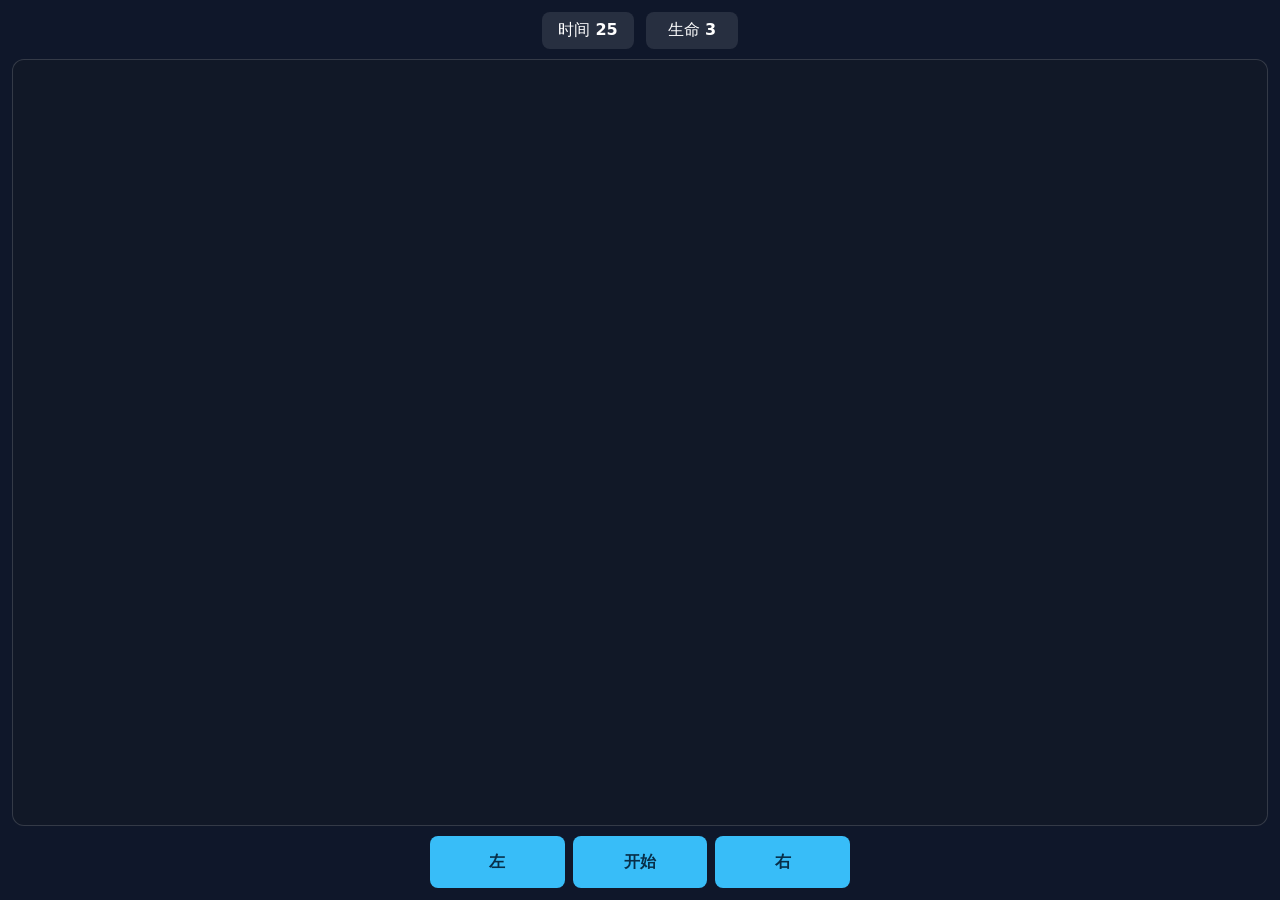
<file: adapters/claude/skills/funloom-minigame-maker/assets/templates/action-minigame/index.html>
<!doctype html>
<html lang="zh-CN">
<head>
  <meta charset="utf-8">
  <meta name="viewport" content="width=device-width, initial-scale=1, viewport-fit=cover">
  <title>Funloom 动作小游戏模板</title>
  <style>
    * { box-sizing: border-box; touch-action: manipulation; }
    html, body { margin: 0; width: 100%; height: 100%; overflow: hidden; background: #0f172a; color: white; font-family: system-ui, sans-serif; }
    main { min-height: 100vh; min-height: 100dvh; display: grid; grid-template-rows: auto 1fr auto; gap: 10px; padding: 12px; }
    .hud { display: flex; justify-content: center; gap: 12px; flex-wrap: wrap; }
    .hud span { min-width: 92px; text-align: center; padding: 8px 10px; border-radius: 8px; background: rgba(255,255,255,.1); }
    canvas { width: 100%; height: 100%; min-height: 320px; border-radius: 12px; background: #111827; border: 1px solid rgba(255,255,255,.15); }
    .controls { display: grid; grid-template-columns: repeat(3, minmax(72px, 1fr)); gap: 8px; width: min(420px, 100%); justify-self: center; }
    button { min-height: 52px; border: 0; border-radius: 8px; background: #38bdf8; color: #082f49; font: inherit; font-weight: 900; }
  </style>
</head>
<body>
  <main>
    <section class="hud"><span>时间 <strong id="time">25</strong></span><span>生命 <strong id="lives">3</strong></span></section>
    <canvas id="game" width="960" height="540"></canvas>
    <section class="controls">
      <button id="left" type="button">左</button>
      <button id="start" type="button">开始</button>
      <button id="right" type="button">右</button>
    </section>
  </main>
  <script>
    const FUNLOOM_ALLOWED_RESULTS = ["success", "failure"];
    let funloomCompleted = false;
    function completeFunloomMinigame(result) {
      if (funloomCompleted) return;
      if (!FUNLOOM_ALLOWED_RESULTS.includes(result)) return;
      funloomCompleted = true;
      parent.postMessage({ type: "funloom:minigame:complete", result }, "*");
    }

    const canvas = document.getElementById("game");
    const ctx = canvas.getContext("2d");
    const timeEl = document.getElementById("time");
    const livesEl = document.getElementById("lives");
    const player = { x: 480, y: 478, w: 72, h: 24, speed: 9 };
    const hazards = [];
    const keys = new Set();
    let running = false;
    let lives = 3;
    let timeLeft = 25;
    let lastSpawn = 0;
    let lastTick = 0;

    function reset() {
      running = true;
      lives = 3;
      timeLeft = 25;
      hazards.length = 0;
      lastSpawn = performance.now();
      lastTick = performance.now();
      player.x = 480;
      requestAnimationFrame(loop);
    }

    function hit(a, b) {
      return a.x < b.x + b.w && a.x + a.w > b.x && a.y < b.y + b.h && a.y + a.h > b.y;
    }

    function loop(now) {
      if (!running) return;
      if (keys.has("ArrowLeft")) player.x -= player.speed;
      if (keys.has("ArrowRight")) player.x += player.speed;
      player.x = Math.max(0, Math.min(canvas.width - player.w, player.x));
      if (now - lastSpawn > 560) {
        hazards.push({ x: Math.random() * (canvas.width - 34), y: -40, w: 34, h: 34, speed: 4 + Math.random() * 4 });
        lastSpawn = now;
      }
      if (now - lastTick > 1000) {
        timeLeft -= 1;
        lastTick = now;
      }
      hazards.forEach((item) => item.y += item.speed);
      for (let i = hazards.length - 1; i >= 0; i -= 1) {
        if (hit(player, hazards[i])) {
          hazards.splice(i, 1);
          lives -= 1;
        } else if (hazards[i].y > canvas.height + 40) {
          hazards.splice(i, 1);
        }
      }
      timeEl.textContent = String(timeLeft);
      livesEl.textContent = String(lives);
      ctx.clearRect(0, 0, canvas.width, canvas.height);
      ctx.fillStyle = "#22c55e";
      ctx.fillRect(player.x, player.y, player.w, player.h);
      ctx.fillStyle = "#fb7185";
      hazards.forEach((item) => ctx.fillRect(item.x, item.y, item.w, item.h));
      if (lives <= 0) return completeFunloomMinigame("failure");
      if (timeLeft <= 0) return completeFunloomMinigame("success");
      requestAnimationFrame(loop);
    }

    window.addEventListener("keydown", (event) => keys.add(event.key));
    window.addEventListener("keyup", (event) => keys.delete(event.key));
    document.getElementById("left").addEventListener("pointerdown", () => keys.add("ArrowLeft"));
    document.getElementById("left").addEventListener("pointerup", () => keys.delete("ArrowLeft"));
    document.getElementById("right").addEventListener("pointerdown", () => keys.add("ArrowRight"));
    document.getElementById("right").addEventListener("pointerup", () => keys.delete("ArrowRight"));
    document.getElementById("start").addEventListener("click", reset);
  </script>
</body>
</html>
</file>
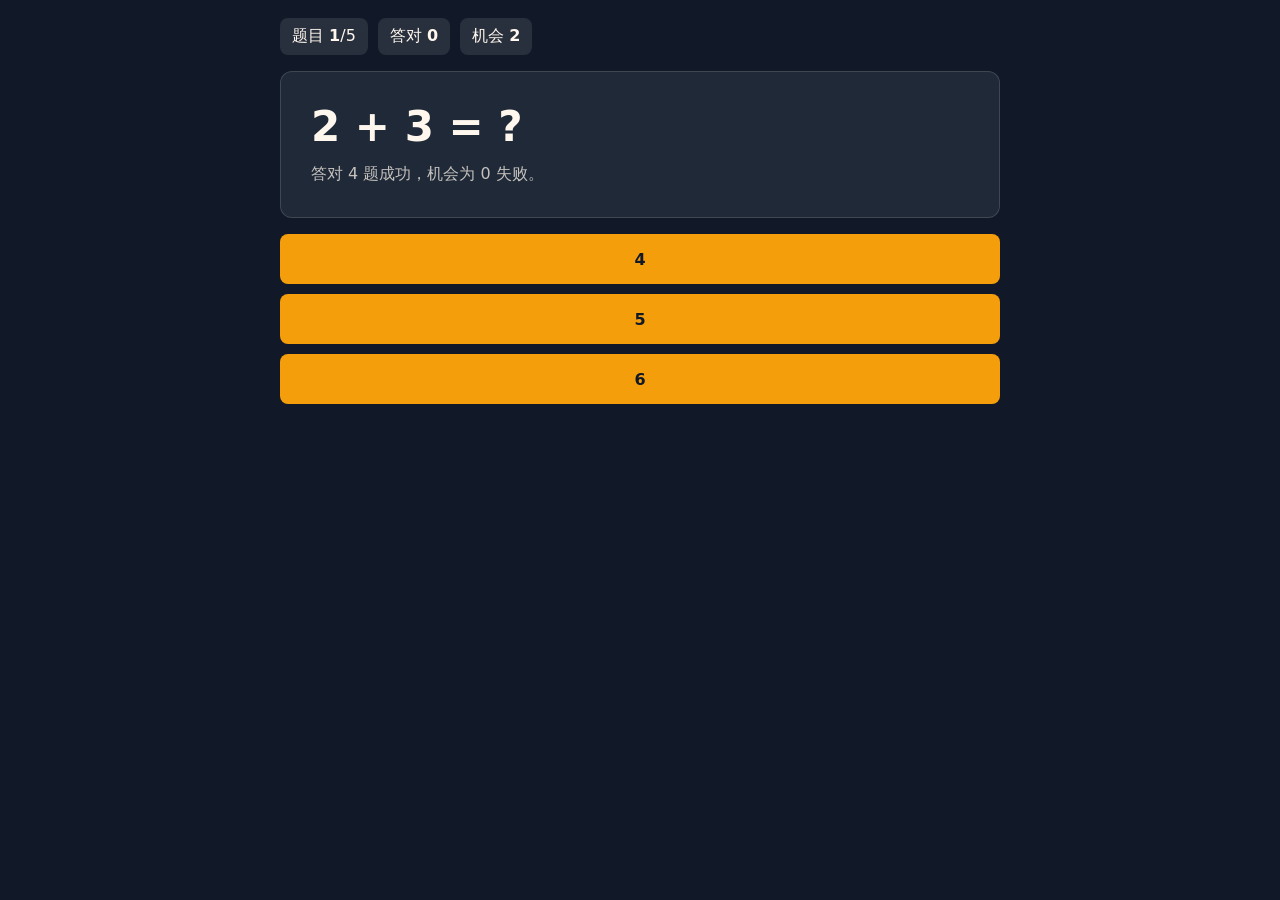
<file: adapters/claude/skills/funloom-minigame-maker/assets/templates/quiz-minigame/index.html>
<!doctype html>
<html lang="zh-CN">
<head>
  <meta charset="utf-8">
  <meta name="viewport" content="width=device-width, initial-scale=1, viewport-fit=cover">
  <title>Funloom 答题小游戏模板</title>
  <style>
    * { box-sizing: border-box; }
    html, body { margin: 0; min-height: 100%; background: #111827; color: #fff7ed; font-family: system-ui, sans-serif; }
    body { display: grid; place-items: center; padding: 18px; }
    main { width: min(720px, 100%); display: grid; gap: 16px; }
    .card { border: 1px solid rgba(255,255,255,.14); border-radius: 12px; padding: clamp(18px, 5vw, 30px); background: #1f2937; }
    h1 { margin: 0 0 10px; font-size: clamp(26px, 7vw, 42px); }
    p { margin: 0; color: rgba(255,247,237,.74); line-height: 1.65; }
    .status { display: flex; gap: 10px; flex-wrap: wrap; }
    .status span { padding: 8px 12px; border-radius: 8px; background: rgba(255,255,255,.1); }
    .answers { display: grid; gap: 10px; }
    button { min-height: 50px; border: 0; border-radius: 8px; padding: 12px 14px; background: #f59e0b; color: #111827; font: inherit; font-weight: 800; }
  </style>
</head>
<body>
  <main>
    <section class="status">
      <span>题目 <strong id="step">1</strong>/5</span>
      <span>答对 <strong id="correct">0</strong></span>
      <span>机会 <strong id="lives">2</strong></span>
    </section>
    <section class="card">
      <h1 id="question">准备开始</h1>
      <p id="hint">答对 4 题成功，机会为 0 失败。</p>
    </section>
    <section class="answers" id="answers"></section>
  </main>
  <script>
    const FUNLOOM_ALLOWED_RESULTS = ["success", "failure"];
    let funloomCompleted = false;
    function completeFunloomMinigame(result) {
      if (funloomCompleted) return;
      if (!FUNLOOM_ALLOWED_RESULTS.includes(result)) return;
      funloomCompleted = true;
      parent.postMessage({ type: "funloom:minigame:complete", result }, "*");
    }

    const questions = [
      { q: "2 + 3 = ?", a: ["4", "5", "6"], ok: "5" },
      { q: "哪一个是红色？", a: ["天空", "草地", "番茄"], ok: "番茄" },
      { q: "HTML 的入口通常是？", a: ["index.html", "save.zip", "cover.png"], ok: "index.html" },
      { q: "success/failure 由谁返回？", a: ["小游戏", "变量面板", "剧情节点"], ok: "小游戏" },
      { q: "小游戏变量变化在哪里配置？", a: ["Funloom 小游戏节点", "CSS", "图片文件"], ok: "Funloom 小游戏节点" }
    ];
    const stepEl = document.getElementById("step");
    const correctEl = document.getElementById("correct");
    const livesEl = document.getElementById("lives");
    const questionEl = document.getElementById("question");
    const answersEl = document.getElementById("answers");
    let index = 0;
    let correct = 0;
    let lives = 2;

    function render() {
      stepEl.textContent = String(Math.min(index + 1, questions.length));
      correctEl.textContent = String(correct);
      livesEl.textContent = String(lives);
      if (correct >= 4) return completeFunloomMinigame("success");
      if (lives <= 0 || index >= questions.length) return completeFunloomMinigame("failure");
      const item = questions[index];
      questionEl.textContent = item.q;
      answersEl.innerHTML = "";
      item.a.forEach((answer) => {
        const button = document.createElement("button");
        button.type = "button";
        button.textContent = answer;
        button.addEventListener("click", () => {
          if (answer === item.ok) correct += 1;
          else lives -= 1;
          index += 1;
          render();
        });
        answersEl.appendChild(button);
      });
    }
    render();
  </script>
</body>
</html>
</file>
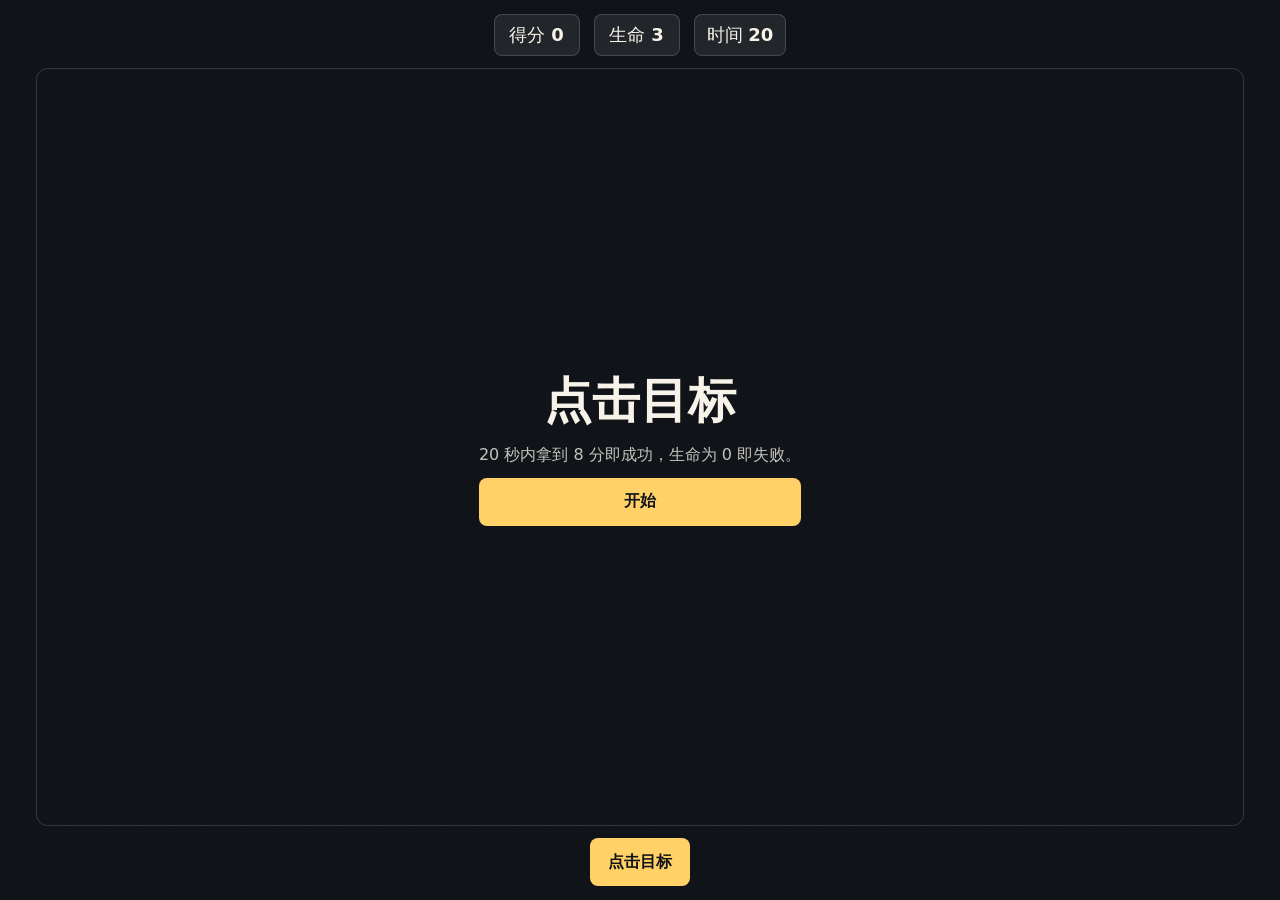
<file: adapters/claude/skills/funloom-minigame-maker/assets/templates/vanilla-minigame/index.html>
<!doctype html>
<html lang="zh-CN">
<head>
  <meta charset="utf-8">
  <meta name="viewport" content="width=device-width, initial-scale=1, viewport-fit=cover">
  <title>Funloom 小游戏模板</title>
  <link rel="stylesheet" href="./style.css">
</head>
<body>
  <main class="game-shell">
    <section class="hud" aria-label="游戏状态">
      <span>得分 <strong id="score">0</strong></span>
      <span>生命 <strong id="lives">3</strong></span>
      <span>时间 <strong id="time">20</strong></span>
    </section>

    <section class="stage" id="stage" aria-label="游戏区域">
      <button id="target" class="target" type="button" aria-label="点击目标"></button>
      <div class="message" id="message">
        <h1>点击目标</h1>
        <p>20 秒内拿到 8 分即成功，生命为 0 即失败。</p>
        <button id="startButton" type="button">开始</button>
      </div>
    </section>

    <section class="touch-controls" aria-label="移动端操作">
      <button id="tapButton" type="button">点击目标</button>
    </section>
  </main>

  <script src="./funloom-adapter.js"></script>
  <script src="./main.js"></script>
</body>
</html>
</file>
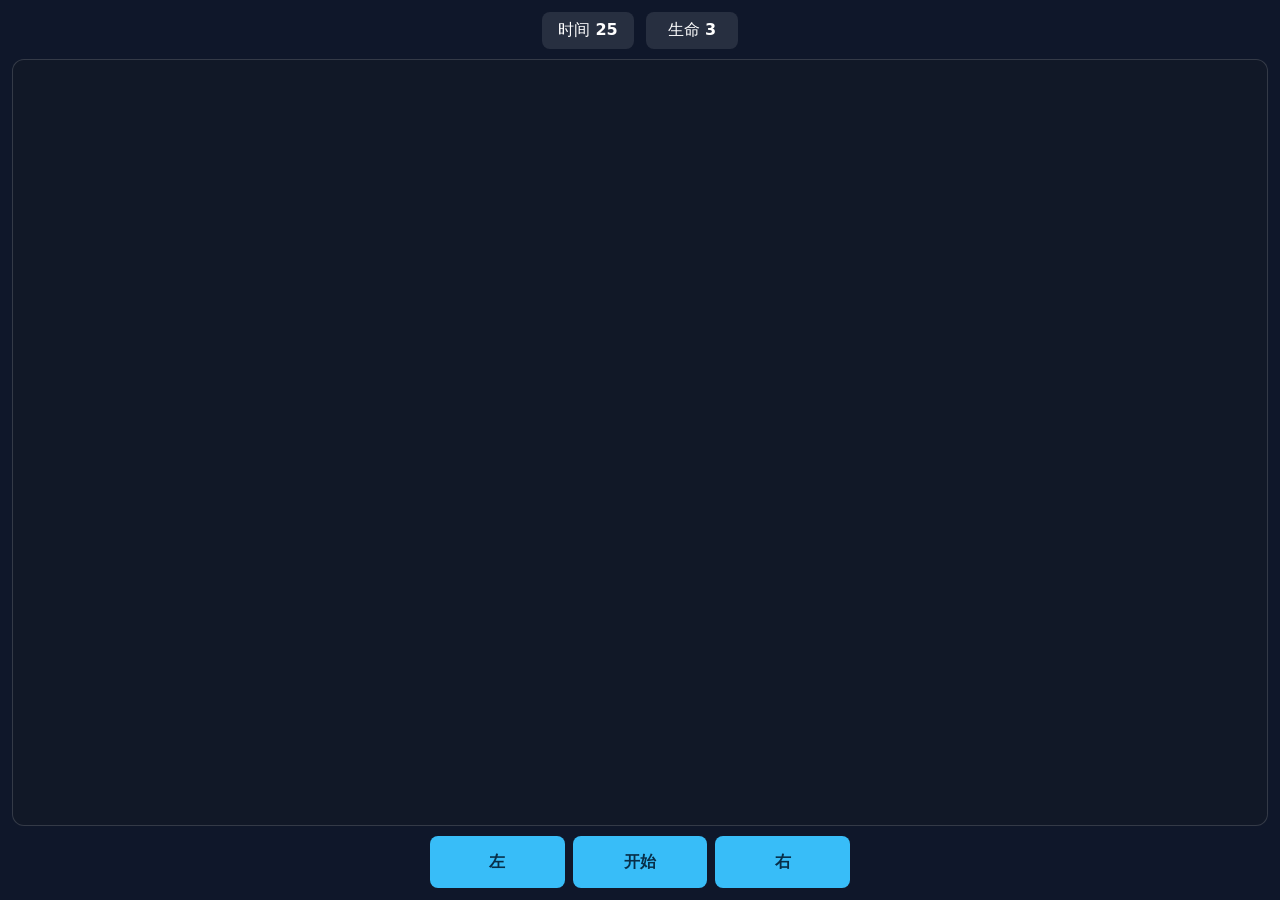
<file: plugins/funloom-minigame-maker/skills/funloom-minigame-maker/assets/templates/action-minigame/index.html>
<!doctype html>
<html lang="zh-CN">
<head>
  <meta charset="utf-8">
  <meta name="viewport" content="width=device-width, initial-scale=1, viewport-fit=cover">
  <title>Funloom 动作小游戏模板</title>
  <style>
    * { box-sizing: border-box; touch-action: manipulation; }
    html, body { margin: 0; width: 100%; height: 100%; overflow: hidden; background: #0f172a; color: white; font-family: system-ui, sans-serif; }
    main { width: 100%; min-height: 100vh; min-height: 100dvh; display: grid; grid-template-rows: auto 1fr auto; gap: 10px; padding: 12px; }
    .hud { display: flex; justify-content: center; gap: 12px; flex-wrap: wrap; }
    .hud span { min-width: 92px; text-align: center; padding: 8px 10px; border-radius: 8px; background: rgba(255,255,255,.1); }
    canvas { width: 100%; height: 100%; min-height: 320px; border-radius: 12px; background: #111827; border: 1px solid rgba(255,255,255,.15); }
    .controls { display: grid; grid-template-columns: repeat(3, minmax(72px, 1fr)); gap: 8px; width: min(420px, 100%); justify-self: center; }
    button { min-height: 52px; border: 0; border-radius: 8px; background: #38bdf8; color: #082f49; font: inherit; font-weight: 900; }
    @media (orientation: portrait) { canvas { min-height: min(58vh, 520px); } }
  </style>
</head>
<body>
  <main>
    <section class="hud"><span>时间 <strong id="time">25</strong></span><span>生命 <strong id="lives">3</strong></span></section>
    <canvas id="game" width="960" height="540"></canvas>
    <section class="controls">
      <button id="left" type="button">左</button>
      <button id="start" type="button">开始</button>
      <button id="right" type="button">右</button>
    </section>
  </main>
  <script>
    const FUNLOOM_ALLOWED_RESULTS = ["success", "failure"];
    let funloomCompleted = false;
    function completeFunloomMinigame(result) {
      if (funloomCompleted) return;
      if (!FUNLOOM_ALLOWED_RESULTS.includes(result)) return;
      funloomCompleted = true;
      parent.postMessage({ type: "funloom:minigame:complete", result }, "*");
    }

    const canvas = document.getElementById("game");
    const ctx = canvas.getContext("2d");
    const timeEl = document.getElementById("time");
    const livesEl = document.getElementById("lives");
    const player = { x: 480, y: 478, w: 72, h: 24, speed: 9 };
    const hazards = [];
    const keys = new Set();
    let running = false;
    let lives = 3;
    let timeLeft = 25;
    let lastSpawn = 0;
    let lastTick = 0;

    function reset() {
      running = true;
      lives = 3;
      timeLeft = 25;
      hazards.length = 0;
      lastSpawn = performance.now();
      lastTick = performance.now();
      player.x = 480;
      requestAnimationFrame(loop);
    }

    function hit(a, b) {
      return a.x < b.x + b.w && a.x + a.w > b.x && a.y < b.y + b.h && a.y + a.h > b.y;
    }

    function loop(now) {
      if (!running) return;
      if (keys.has("ArrowLeft")) player.x -= player.speed;
      if (keys.has("ArrowRight")) player.x += player.speed;
      player.x = Math.max(0, Math.min(canvas.width - player.w, player.x));
      if (now - lastSpawn > 560) {
        hazards.push({ x: Math.random() * (canvas.width - 34), y: -40, w: 34, h: 34, speed: 4 + Math.random() * 4 });
        lastSpawn = now;
      }
      if (now - lastTick > 1000) {
        timeLeft -= 1;
        lastTick = now;
      }
      hazards.forEach((item) => item.y += item.speed);
      for (let i = hazards.length - 1; i >= 0; i -= 1) {
        if (hit(player, hazards[i])) {
          hazards.splice(i, 1);
          lives -= 1;
        } else if (hazards[i].y > canvas.height + 40) {
          hazards.splice(i, 1);
        }
      }
      timeEl.textContent = String(timeLeft);
      livesEl.textContent = String(lives);
      ctx.clearRect(0, 0, canvas.width, canvas.height);
      ctx.fillStyle = "#22c55e";
      ctx.fillRect(player.x, player.y, player.w, player.h);
      ctx.fillStyle = "#fb7185";
      hazards.forEach((item) => ctx.fillRect(item.x, item.y, item.w, item.h));
      if (lives <= 0) return completeFunloomMinigame("failure");
      if (timeLeft <= 0) return completeFunloomMinigame("success");
      requestAnimationFrame(loop);
    }

    window.addEventListener("keydown", (event) => keys.add(event.key));
    window.addEventListener("keyup", (event) => keys.delete(event.key));
    document.getElementById("left").addEventListener("pointerdown", () => keys.add("ArrowLeft"));
    document.getElementById("left").addEventListener("pointerup", () => keys.delete("ArrowLeft"));
    document.getElementById("right").addEventListener("pointerdown", () => keys.add("ArrowRight"));
    document.getElementById("right").addEventListener("pointerup", () => keys.delete("ArrowRight"));
    document.getElementById("start").addEventListener("click", reset);
  </script>
</body>
</html>
</file>
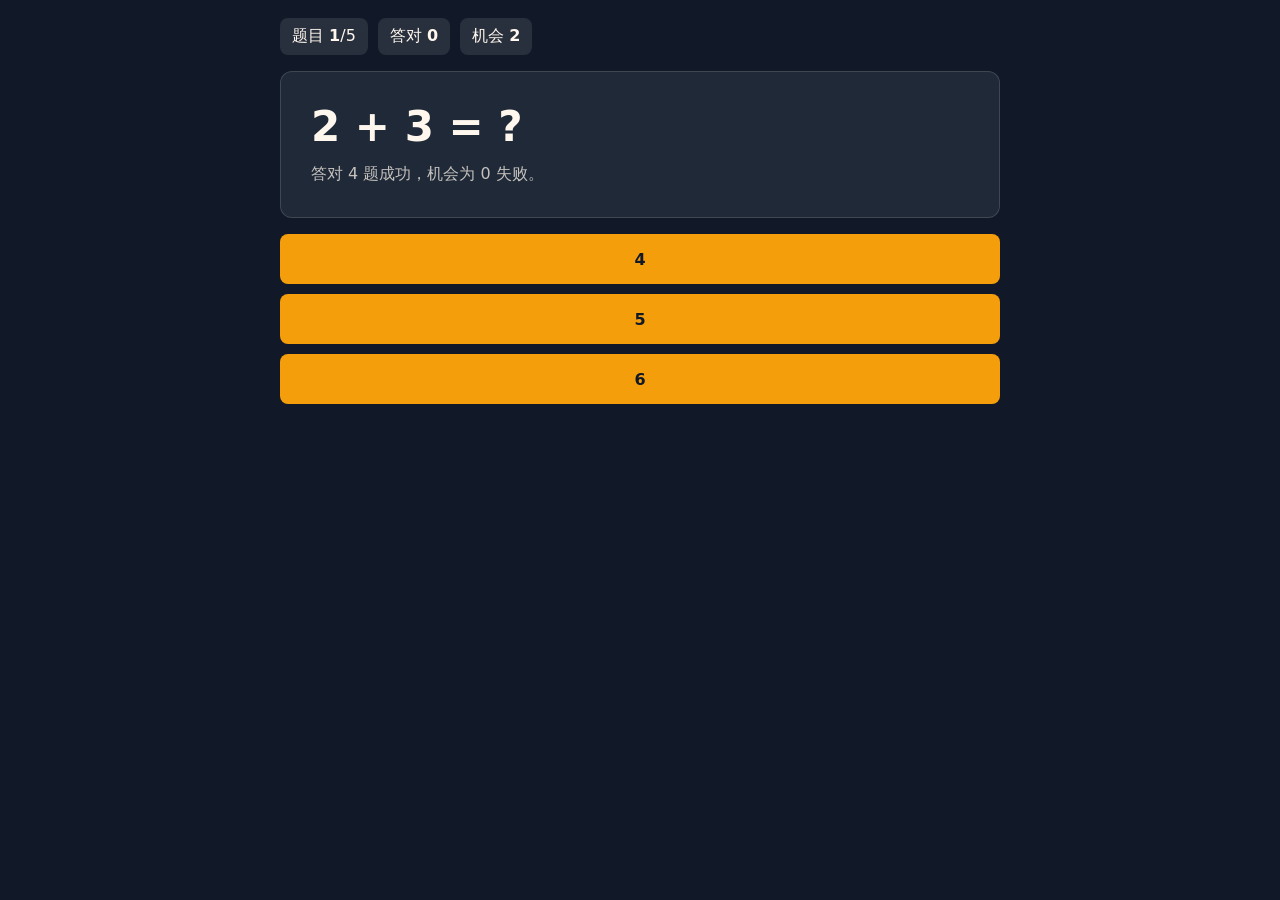
<file: plugins/funloom-minigame-maker/skills/funloom-minigame-maker/assets/templates/quiz-minigame/index.html>
<!doctype html>
<html lang="zh-CN">
<head>
  <meta charset="utf-8">
  <meta name="viewport" content="width=device-width, initial-scale=1, viewport-fit=cover">
  <title>Funloom 答题小游戏模板</title>
  <style>
    * { box-sizing: border-box; }
    html, body { margin: 0; min-height: 100%; background: #111827; color: #fff7ed; font-family: system-ui, sans-serif; }
    body { display: grid; place-items: center; padding: 18px; }
    main { width: min(720px, 100%); min-height: min(100dvh, 920px); align-content: center; display: grid; gap: 16px; }
    .card { border: 1px solid rgba(255,255,255,.14); border-radius: 12px; padding: clamp(18px, 5vw, 30px); background: #1f2937; }
    h1 { margin: 0 0 10px; font-size: clamp(26px, 7vw, 42px); }
    p { margin: 0; color: rgba(255,247,237,.74); line-height: 1.65; }
    .status { display: flex; gap: 10px; flex-wrap: wrap; }
    .status span { padding: 8px 12px; border-radius: 8px; background: rgba(255,255,255,.1); }
    .answers { display: grid; gap: 10px; }
    button { min-height: 50px; border: 0; border-radius: 8px; padding: 12px 14px; background: #f59e0b; color: #111827; font: inherit; font-weight: 800; }
    @media (orientation: landscape) { main { min-height: 0; } }
  </style>
</head>
<body>
  <main>
    <section class="status">
      <span>题目 <strong id="step">1</strong>/5</span>
      <span>答对 <strong id="correct">0</strong></span>
      <span>机会 <strong id="lives">2</strong></span>
    </section>
    <section class="card">
      <h1 id="question">准备开始</h1>
      <p id="hint">答对 4 题成功，机会为 0 失败。</p>
    </section>
    <section class="answers" id="answers"></section>
  </main>
  <script>
    const FUNLOOM_ALLOWED_RESULTS = ["success", "failure"];
    let funloomCompleted = false;
    function completeFunloomMinigame(result) {
      if (funloomCompleted) return;
      if (!FUNLOOM_ALLOWED_RESULTS.includes(result)) return;
      funloomCompleted = true;
      parent.postMessage({ type: "funloom:minigame:complete", result }, "*");
    }

    const questions = [
      { q: "2 + 3 = ?", a: ["4", "5", "6"], ok: "5" },
      { q: "哪一个是红色？", a: ["天空", "草地", "番茄"], ok: "番茄" },
      { q: "HTML 的入口通常是？", a: ["index.html", "save.zip", "cover.png"], ok: "index.html" },
      { q: "success/failure 由谁返回？", a: ["小游戏", "变量面板", "剧情节点"], ok: "小游戏" },
      { q: "小游戏变量变化在哪里配置？", a: ["Funloom 小游戏节点", "CSS", "图片文件"], ok: "Funloom 小游戏节点" }
    ];
    const stepEl = document.getElementById("step");
    const correctEl = document.getElementById("correct");
    const livesEl = document.getElementById("lives");
    const questionEl = document.getElementById("question");
    const answersEl = document.getElementById("answers");
    let index = 0;
    let correct = 0;
    let lives = 2;

    function render() {
      stepEl.textContent = String(Math.min(index + 1, questions.length));
      correctEl.textContent = String(correct);
      livesEl.textContent = String(lives);
      if (correct >= 4) return completeFunloomMinigame("success");
      if (lives <= 0 || index >= questions.length) return completeFunloomMinigame("failure");
      const item = questions[index];
      questionEl.textContent = item.q;
      answersEl.innerHTML = "";
      item.a.forEach((answer) => {
        const button = document.createElement("button");
        button.type = "button";
        button.textContent = answer;
        button.addEventListener("click", () => {
          if (answer === item.ok) correct += 1;
          else lives -= 1;
          index += 1;
          render();
        });
        answersEl.appendChild(button);
      });
    }
    render();
  </script>
</body>
</html>
</file>
<file: adapters/claude/skills/funloom-minigame-maker/assets/templates/vanilla-minigame/style.css>
* {
  box-sizing: border-box;
}

html,
body {
  margin: 0;
  width: 100%;
  height: 100%;
  overflow: hidden;
  background: #101318;
  color: #f7f3e8;
  font-family: system-ui, -apple-system, BlinkMacSystemFont, "Segoe UI", sans-serif;
}

button {
  font: inherit;
}

.game-shell {
  min-height: 100vh;
  min-height: 100dvh;
  display: grid;
  grid-template-rows: auto 1fr auto;
  gap: 12px;
  padding: max(14px, env(safe-area-inset-top)) max(14px, env(safe-area-inset-right)) max(14px, env(safe-area-inset-bottom)) max(14px, env(safe-area-inset-left));
}

.hud {
  display: flex;
  justify-content: center;
  gap: 14px;
  flex-wrap: wrap;
  font-size: clamp(14px, 3vw, 18px);
}

.hud span {
  min-width: 86px;
  padding: 8px 12px;
  border: 1px solid rgba(255, 255, 255, 0.16);
  border-radius: 8px;
  background: rgba(255, 255, 255, 0.08);
  text-align: center;
}

.stage {
  position: relative;
  min-height: 320px;
  border-radius: 12px;
  overflow: hidden;
  background:
    linear-gradient(rgba(255, 255, 255, 0.04) 1px, transparent 1px),
    linear-gradient(90deg, rgba(255, 255, 255, 0.04) 1px, transparent 1px),
    #171c24;
  background-size: 34px 34px;
  border: 1px solid rgba(255, 255, 255, 0.12);
}

.target {
  position: absolute;
  width: clamp(54px, 12vw, 86px);
  aspect-ratio: 1;
  border: 0;
  border-radius: 999px;
  background: #ff4d6d;
  box-shadow: 0 0 0 10px rgba(255, 77, 109, 0.18), 0 16px 36px rgba(0, 0, 0, 0.32);
  transform: translate(-50%, -50%);
  display: none;
}

.target:active {
  transform: translate(-50%, -50%) scale(0.96);
}

.touch-controls button:active,
.message button:active {
  transform: scale(0.96);
}

.message {
  position: absolute;
  inset: 0;
  display: grid;
  place-content: center;
  gap: 12px;
  padding: 24px;
  text-align: center;
  background: rgba(16, 19, 24, 0.86);
}

.message h1 {
  margin: 0;
  font-size: clamp(28px, 8vw, 48px);
}

.message p {
  margin: 0;
  color: rgba(247, 243, 232, 0.78);
}

.message button,
.touch-controls button {
  min-height: 48px;
  border: 0;
  border-radius: 8px;
  padding: 12px 18px;
  color: #101318;
  background: #ffd166;
  font-weight: 700;
}

.touch-controls {
  display: flex;
  justify-content: center;
}

@media (min-width: 900px) {
  .game-shell {
    padding-inline: 36px;
  }
}
</file>
